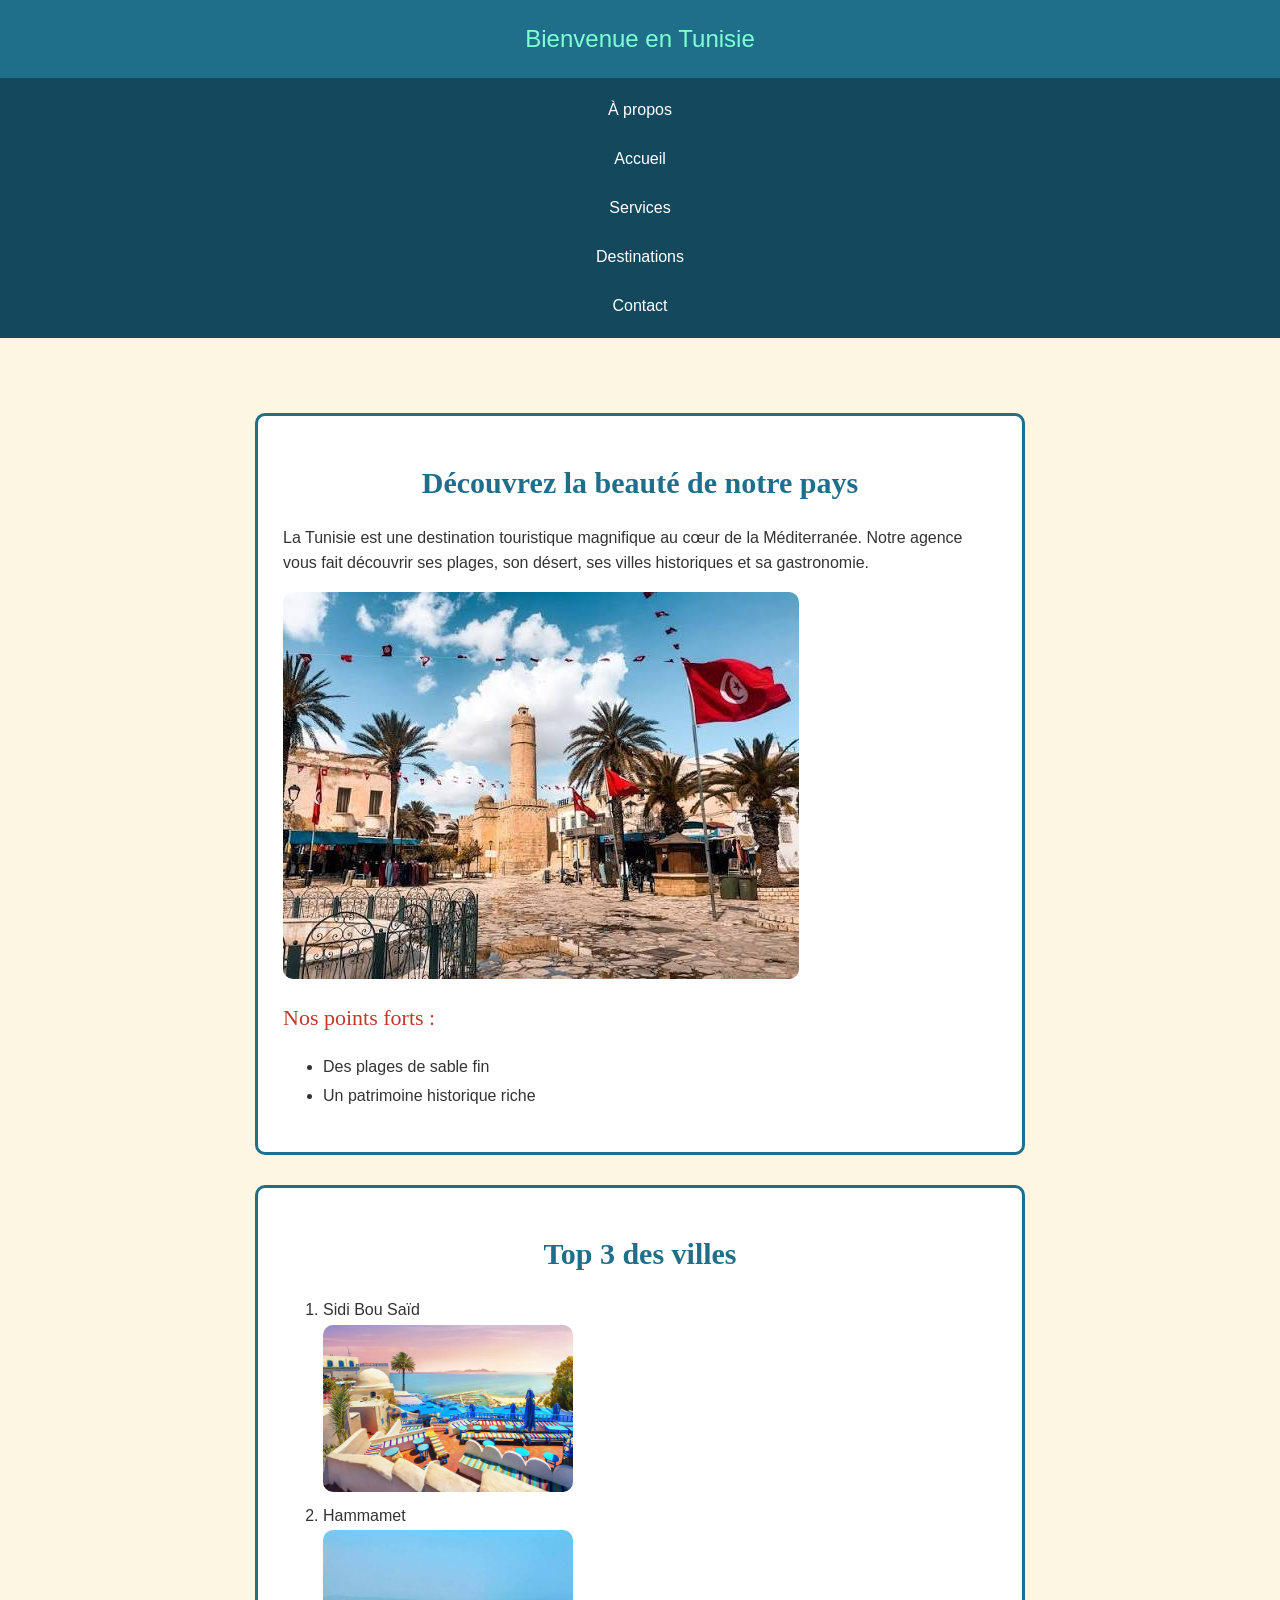
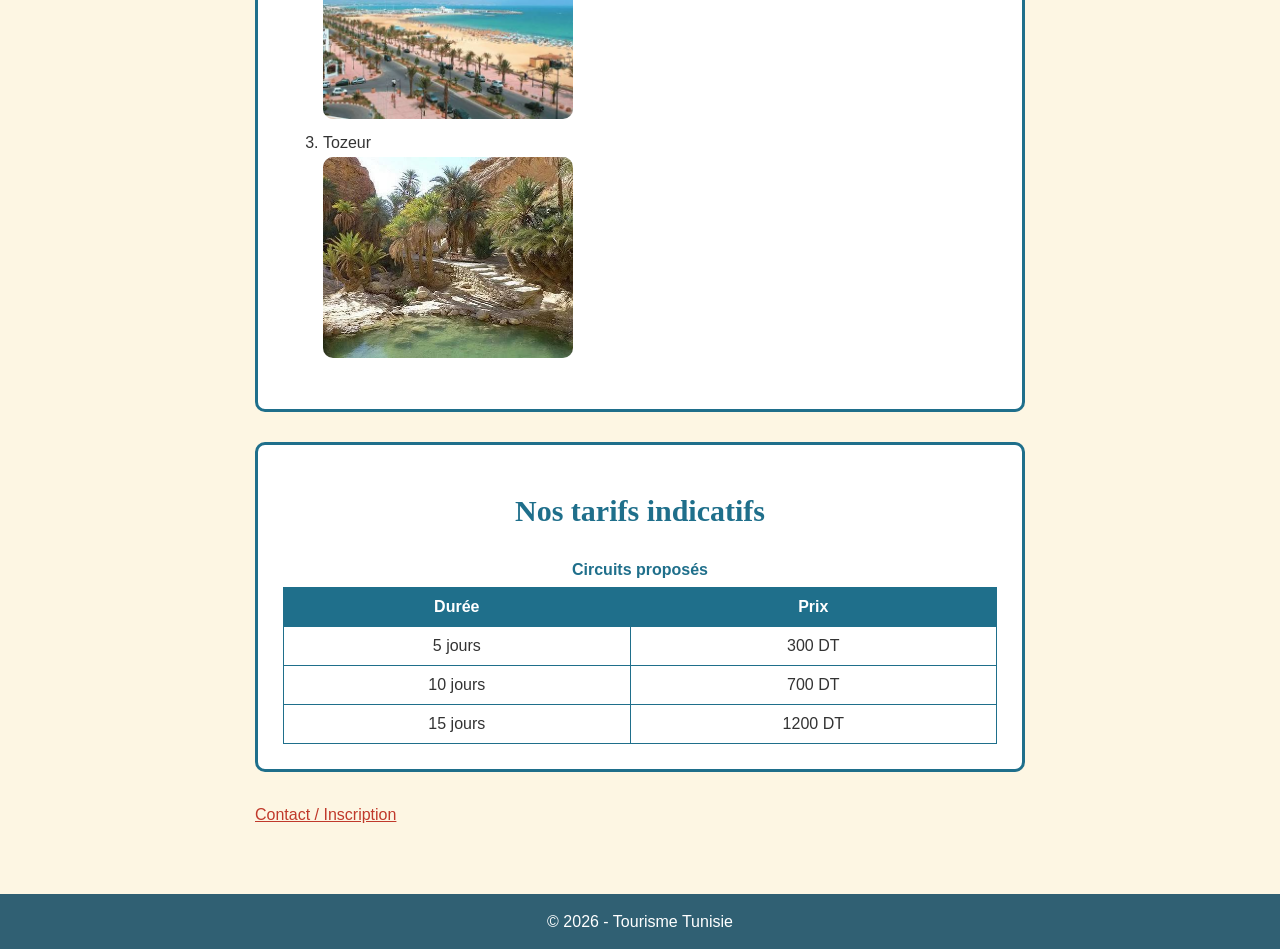
<file: index.html>
<!DOCTYPE html>
<html lang="fr">
<head>
    <meta charset="UTF-8">
    <meta name="viewport" content="width=device-width, initial-scale=1.0">
    <title>Accueil - Tourisme Tunisie</title>
    <link rel="stylesheet" href="style.css">
</head>
<body>
    <header class="entete">
        <h1>Bienvenue en Tunisie</h1>
    </header>

    <nav class="navigation">
        <a href="apropos.html">À propos</a>
        <a href="index.html">Accueil</a>
        <a href="services.html">Services</a>
        <a href="produits.html">Destinations</a>
        <a href="contact.html">Contact</a>
    </nav>

    <main>
        <section>
            <h2>Découvrez la beauté de notre pays</h2>
            <p>La Tunisie est une destination touristique magnifique au cœur de la Méditerranée.
               Notre agence vous fait découvrir ses plages, son désert, ses villes historiques et sa gastronomie.</p>
            <img src="ima1.jpg" alt="Paysage touristique en Tunisie">

            <h3>Nos points forts :</h3>
            <ul>
                <li>Des plages de sable fin</li>
                <li>Un patrimoine historique riche</li>
            </ul>
        </section>

        <section>
            <h2>Top 3 des villes</h2>
            <ol>
                <li>Sidi Bou Saïd <br><img src="ima2.jpg" alt="Village blanc et bleu de Sidi Bou Saïd" width="250"></li>
                <li>Hammamet <br><img src="ima3.jpg" alt="Plage de Hammamet" width="250"></li>
                <li>Tozeur <br><img src="ima4.jpg" alt="Oasis de Tozeur" width="250"></li>
            </ol>
        </section>

        <section>
            <h2>Nos tarifs indicatifs</h2>
            <table>
                <caption>Circuits proposés</caption>
                <tr><th>Durée</th><th>Prix</th></tr>
                <tr><td>5 jours</td><td>300 DT</td></tr>
                <tr><td>10 jours</td><td>700 DT</td></tr>
                <tr><td>15 jours</td><td>1200 DT</td></tr>
            </table>
        </section>

        <aside>
            <p><a href="contact.html">Contact / Inscription</a></p>
        </aside>
    </main>

    <footer class="pied">
        <p>&copy; 2026 - Tourisme Tunisie</p>
    </footer>
</body>
</html>
</file>
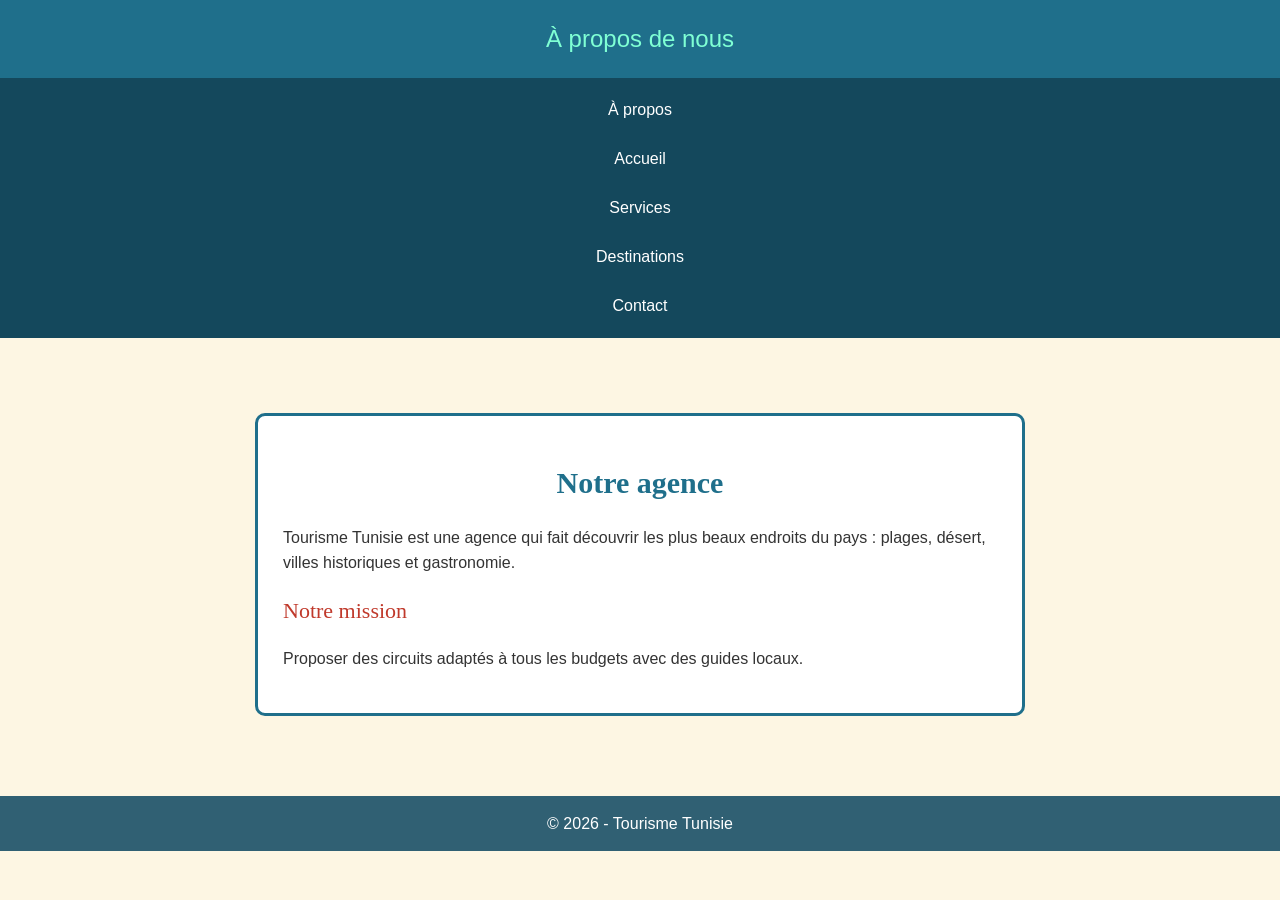
<file: apropos.html>
<!DOCTYPE html>
<html lang="fr">
<head>
    <meta charset="UTF-8">
    <meta name="viewport" content="width=device-width, initial-scale=1.0">
    <title>À propos - Tourisme Tunisie</title>
    <link rel="stylesheet" href="style.css">
</head>
<body>
    <header class="entete">
        <h1>À propos de nous</h1>
    </header>

    <nav class="navigation">
        <a href="apropos.html">À propos</a>
        <a href="index.html">Accueil</a>
      
        <a href="services.html">Services</a>
        <a href="produits.html">Destinations</a>
        <a href="contact.html">Contact</a>
    </nav>

    <main>
        <section>
            <h2>Notre agence</h2>
            <p>Tourisme Tunisie est une agence qui fait découvrir les plus beaux endroits du pays :
               plages, désert, villes historiques et gastronomie.</p>
            <h3>Notre mission</h3>
            <p>Proposer des circuits adaptés à tous les budgets avec des guides locaux.</p>
        </section>
    </main>

    <footer class="pied">
        <p>&copy; 2026 - Tourisme Tunisie</p>
    </footer>
</body>
</html>
</file>
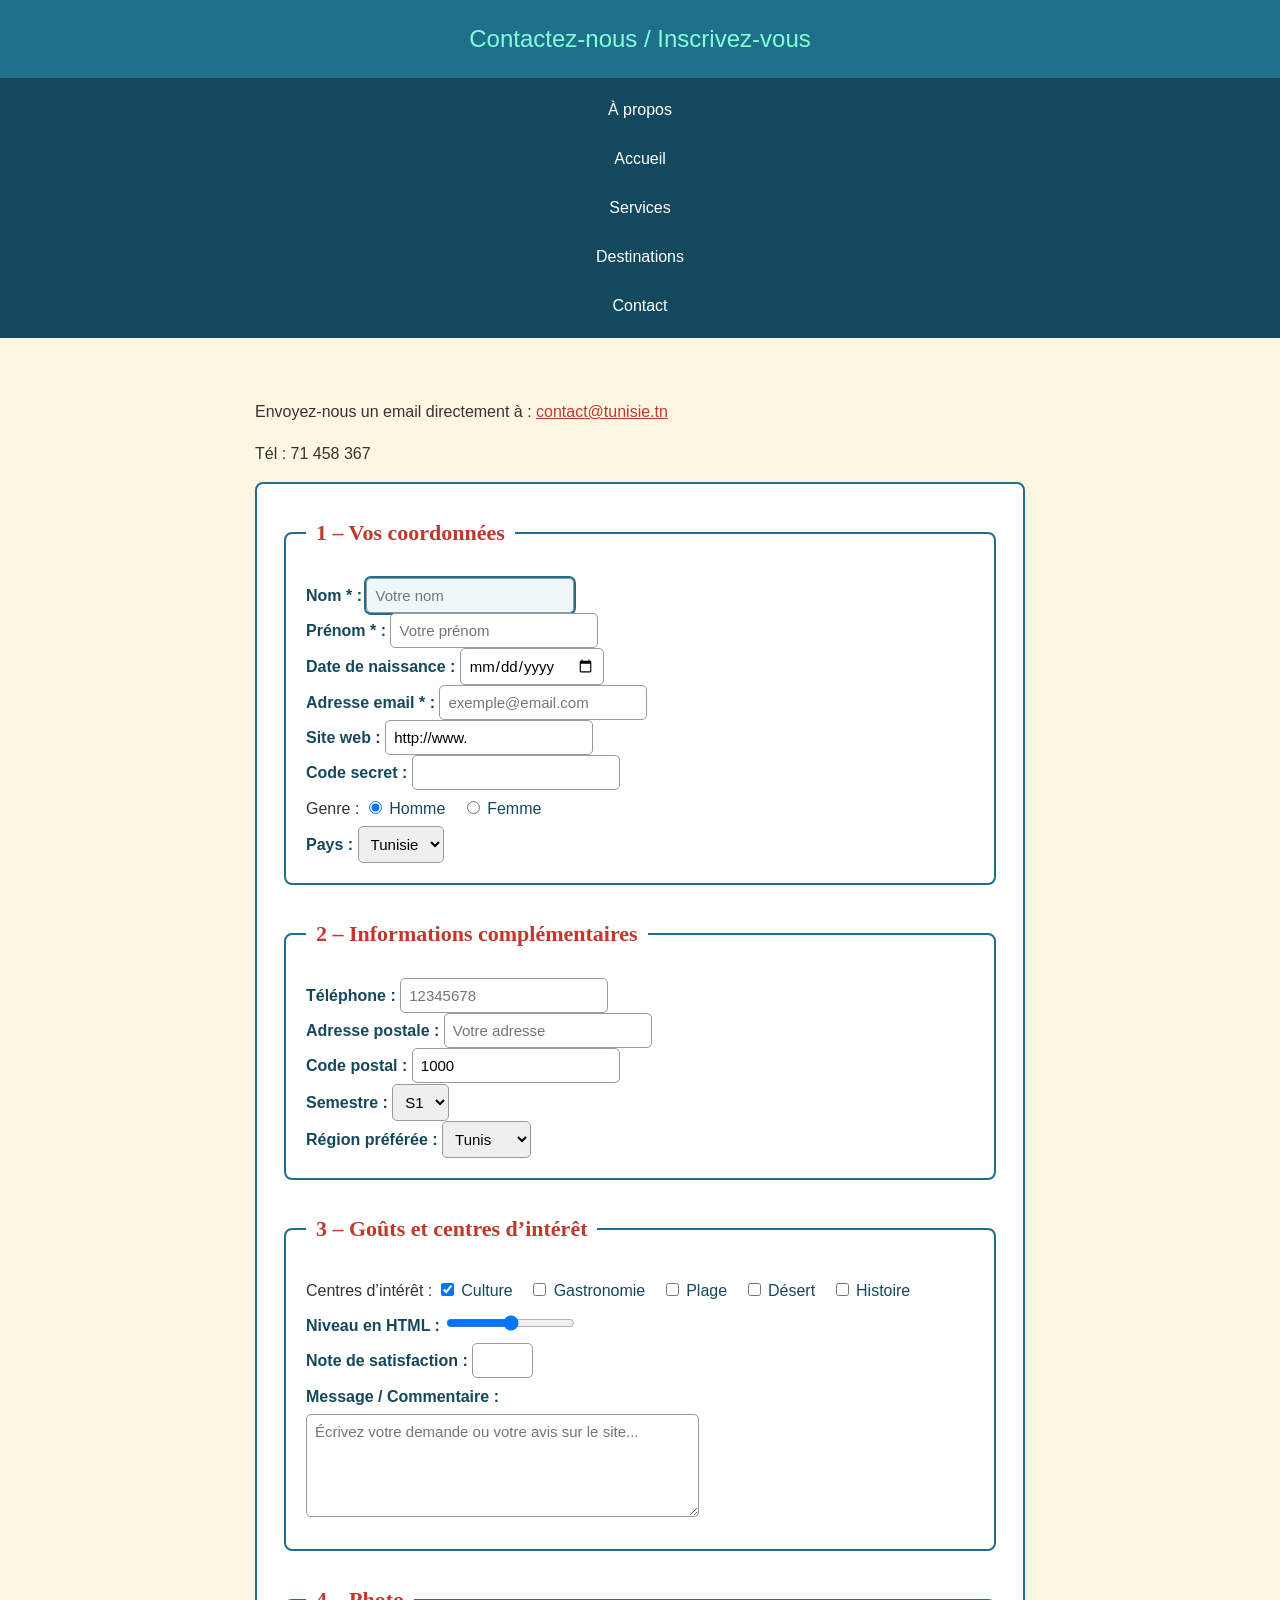
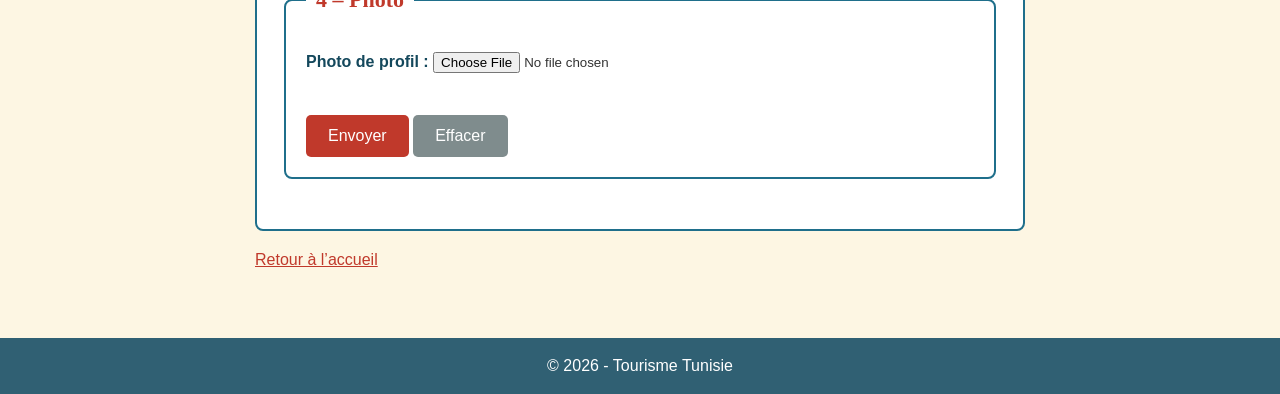
<file: contact.html>
<!DOCTYPE html>
<html lang="fr">
<head>
    <meta charset="UTF-8">
    <meta name="viewport" content="width=device-width, initial-scale=1.0">
    <title>Contact / Inscription - Tourisme Tunisie</title>
    <link rel="stylesheet" href="style.css">
</head>
<body>
    <header class="entete">
        <h1>Contactez-nous / Inscrivez-vous</h1>
    </header>

    <nav class="navigation">
         <a href="apropos.html">À propos</a>
        <a href="index.html">Accueil</a>
        <a href="services.html">Services</a>
        <a href="produits.html">Destinations</a>
        <a href="contact.html">Contact</a>
    </nav>

    <main>
        <p>Envoyez-nous un email directement à : <a href="mailto:contact@tunisie.tn">contact@tunisie.tn</a></p>
        <p>Tél : 71 458 367</p>

        <form action="#" method="post" enctype="multipart/form-data">

            <fieldset>
                <legend>1 – Vos coordonnées</legend>

                <label for="nom">Nom * :</label>
                <input type="text" id="nom" name="nom" required autofocus maxlength="50" placeholder="Votre nom"><br>

                <label for="prenom">Prénom * :</label>
                <input type="text" id="prenom" name="prenom" required maxlength="50" placeholder="Votre prénom"><br>

                <label for="naissance">Date de naissance :</label>
                <input type="date" id="naissance" name="naissance"><br>

                <label for="email">Adresse email * :</label>
                <input type="email" id="email" name="email" required placeholder="exemple@email.com"><br>

                <label for="site">Site web :</label>
                <input type="url" id="site" name="site" value="http://www." placeholder="https://monsite.com"><br>

                <label for="mdp">Code secret :</label>
                <input type="password" id="mdp" name="mdp" minlength="6" maxlength="20"><br>

                <span>Genre :</span>
                <input type="radio" id="homme" name="genre" value="homme" checked>
                <label for="homme">Homme</label>
                <input type="radio" id="femme" name="genre" value="femme">
                <label for="femme">Femme</label><br>

                <label for="pays">Pays :</label>
                <select id="pays" name="pays">
                    <option value="tunisie">Tunisie</option>
                    <option value="france">France</option>
                    <option value="algerie">Algérie</option>
                    <option value="maroc">Maroc</option>
                    <option value="autre">Autre</option>
                </select>
            </fieldset>

            <fieldset>
                <legend>2 – Informations complémentaires</legend>

                <label for="tel">Téléphone :</label>
                <input type="tel" id="tel" name="tel" pattern="[0-9]{8}" placeholder="12345678"><br>

                <label for="adresse">Adresse postale :</label>
                <input type="text" id="adresse" name="adresse" placeholder="Votre adresse"><br>

                <label for="cp">Code postal :</label>
                <input type="text" id="cp" name="cp" value="1000" maxlength="4"><br>

                <label for="semestre">Semestre :</label>
                <select id="semestre" name="semestre">
                    <option value="s1">S1</option>
                    <option value="s2">S2</option>
                    <option value="s3">S3</option>
                    <option value="s4">S4</option>
                </select><br>

                <label for="region">Région préférée :</label>
                <select id="region" name="region">
                    <option value="tunis">Tunis</option>
                    <option value="sousse">Sousse</option>
                    <option value="sfax">Sfax</option>
                    <option value="djerba">Djerba</option>
                    <option value="tozeur">Tozeur</option>
                </select>
            </fieldset>

            <fieldset>
                <legend>3 – Goûts et centres d’intérêt</legend>

                <span>Centres d’intérêt :</span>
                <input type="checkbox" id="culture" name="interet" value="culture" checked>
                <label for="culture">Culture</label>
                <input type="checkbox" id="gastronomie" name="interet" value="gastronomie">
                <label for="gastronomie">Gastronomie</label>
                <input type="checkbox" id="plage" name="interet" value="plage">
                <label for="plage">Plage</label>
                <input type="checkbox" id="desert" name="interet" value="desert">
                <label for="desert">Désert</label>
                <input type="checkbox" id="histoire" name="interet" value="histoire">
                <label for="histoire">Histoire</label><br>

                <label for="niveau">Niveau en HTML :</label>
                <input type="range" id="niveau" name="niveau" min="0" max="100" step="10"><br>

                <label for="note">Note de satisfaction :</label>
                <input type="number" id="note" name="note" min="1" max="10" step="1"><br>

                <label for="message">Message / Commentaire :</label><br>
                <textarea id="message" name="message" rows="5" cols="40" placeholder="Écrivez votre demande ou votre avis sur le site..."></textarea>
            </fieldset>

            <fieldset>
                <legend>4 – Photo</legend>

                <label for="photo">Photo de profil :</label>
                <input type="file" id="photo" name="photo" accept="image/*"><br><br>

                <input type="submit" value="Envoyer">
                <input type="reset" value="Effacer">
            </fieldset>
        </form>

        <p><a href="index.html">Retour à l’accueil</a></p>
    </main>

    <footer class="pied">
        <p>&copy; 2026 - Tourisme Tunisie</p>
    </footer>
</body>
</html>
</file>
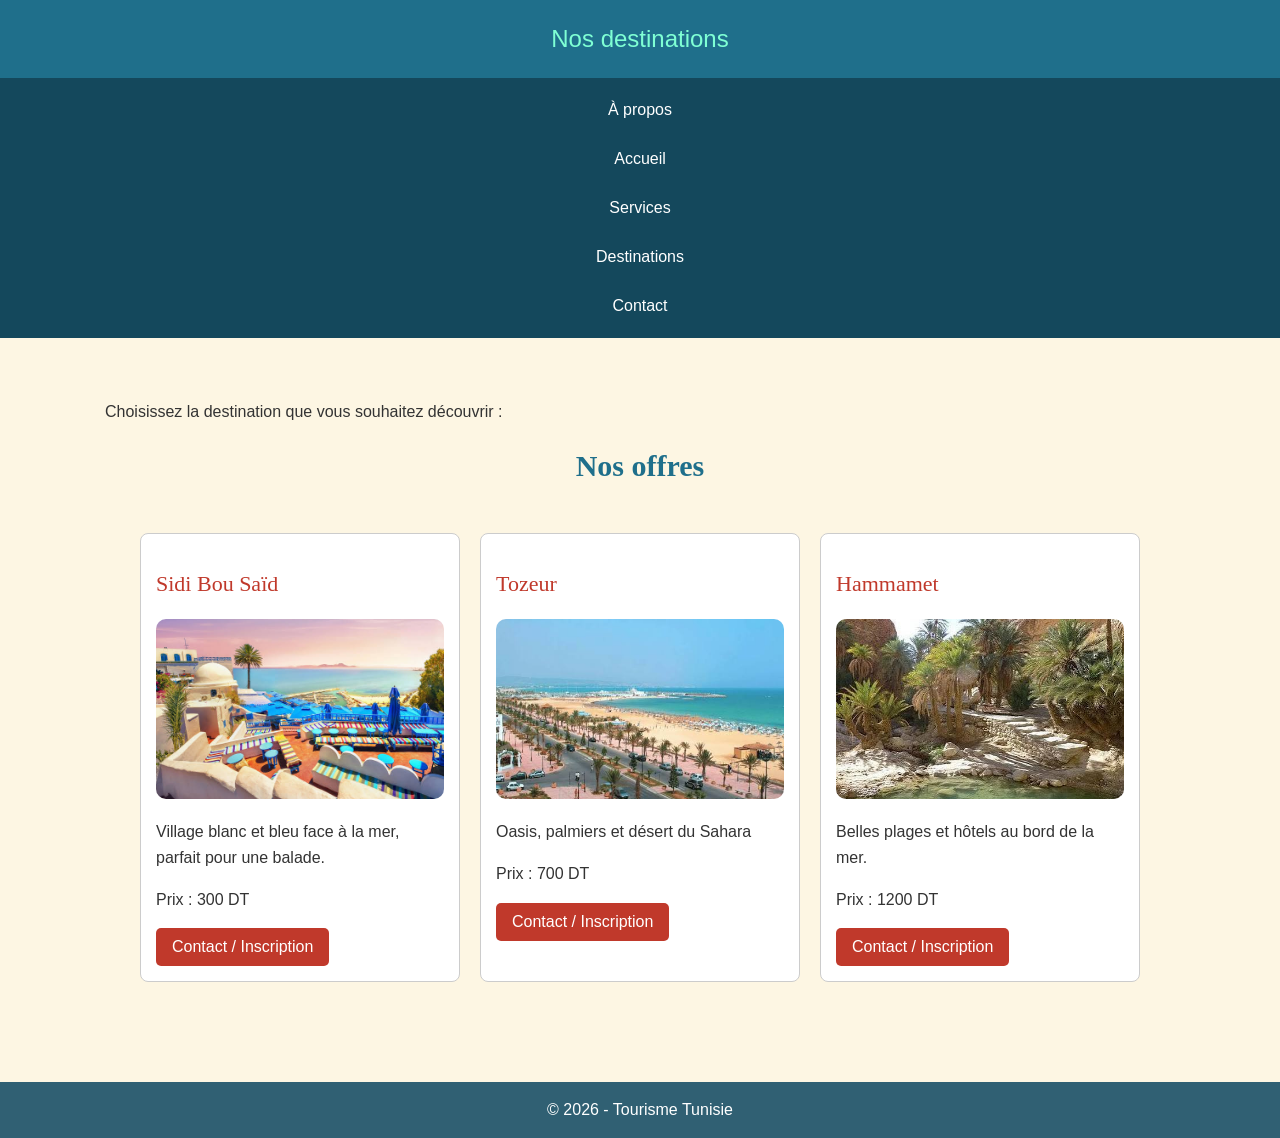
<file: produits.html>
<!DOCTYPE html>
<html lang="fr">
<head>
    <meta charset="UTF-8">
    <meta name="viewport" content="width=device-width, initial-scale=1.0">
    <title>Destinations - Tourisme Tunisie</title>
    <link rel="stylesheet" href="style.css">
</head>
<body>
    <header class="entete">
        <h1>Nos destinations</h1>
    </header>

    <nav class="navigation">

        <a href="apropos.html">À propos</a>
        <a href="index.html">Accueil</a>
        <a href="services.html">Services</a>
        <a href="produits.html">Destinations</a>
        <a href="contact.html">Contact</a>
    </nav>

    <main class="large">
        <p>Choisissez la destination que vous souhaitez découvrir :</p>

        <h2 class="titre-section">Nos offres</h2>
        <section class="liste-produits">
            <article class="produit carte-produit">
                <h3>Sidi Bou Saïd</h3>
                <img src="ima2.jpg" alt="Village blanc et bleu de Sidi Bou Saïd">
                <p>Village blanc et bleu face à la mer, parfait pour une balade.</p>
                <p>Prix : 300 DT</p>
                <a class="bouton" href="contact.html">Contact / Inscription</a>
            </article>

            <article class="produit carte-produit">
                <h3>Tozeur</h3>
                <img src="ima3.jpg" alt="Oasis et palmiers de Tozeur">
                <p>Oasis, palmiers et désert du Sahara
                    
                </p>

                <p>Prix : 700 DT</p>
                <a class="bouton" href="contact.html">Contact / Inscription</a>
            </article>

            <article class="produit carte-produit">
                <h3>Hammamet</h3>
                <img src="ima4.jpg" alt="Plage de Hammamet">
                <p>Belles plages et hôtels au bord de la mer.</p>
                <p>Prix : 1200 DT</p>
                <a class="bouton" href="contact.html">Contact / Inscription</a>
            </article>
        </section>
    </main>

    <footer class="pied">
        <p>&copy; 2026 - Tourisme Tunisie</p>
    </footer>
</body>
</html>
<!DOCTYPE html>
<html lang="en">
<head>
    <meta charset="UTF-8">
    <meta name="viewport" content="width=device-width, initial-scale=1.0">
    <title>Document</title>
</head>
<body>
    
</body>
</html>
<div class="container"></div>
</file>
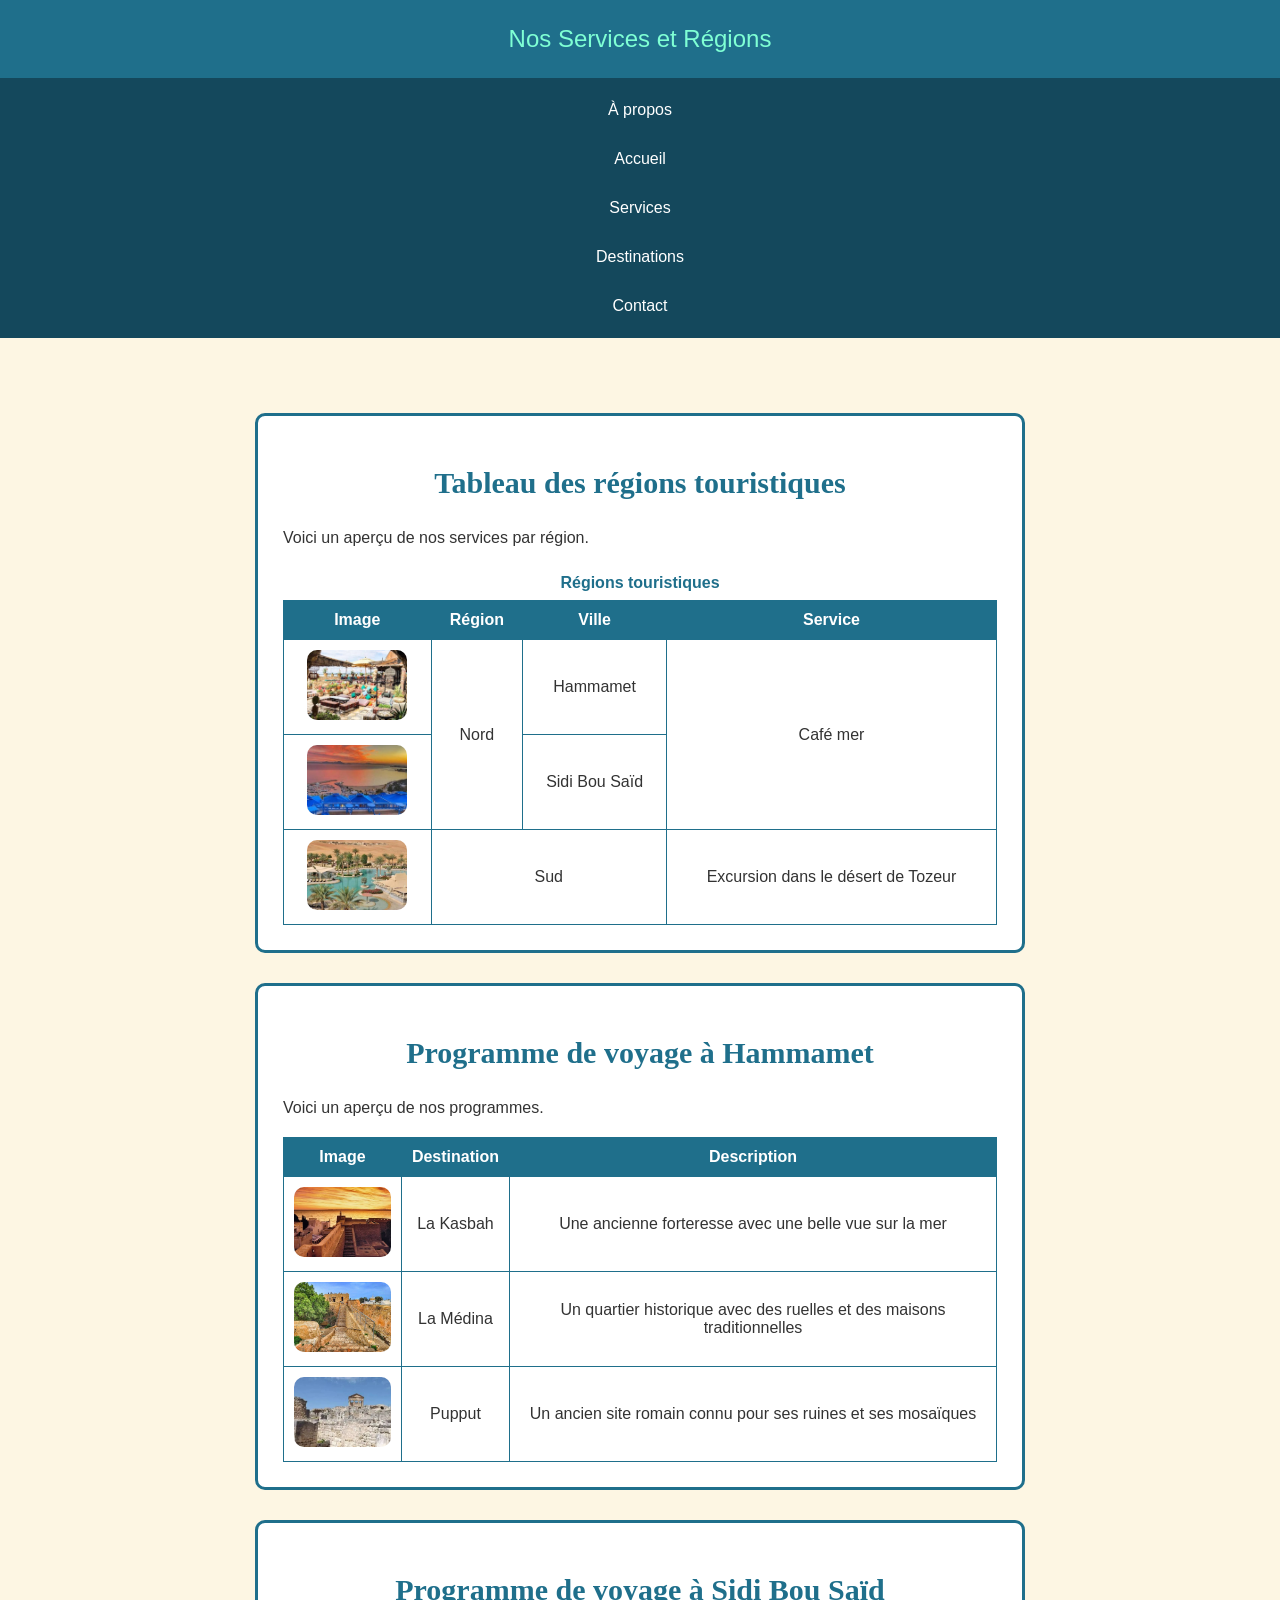
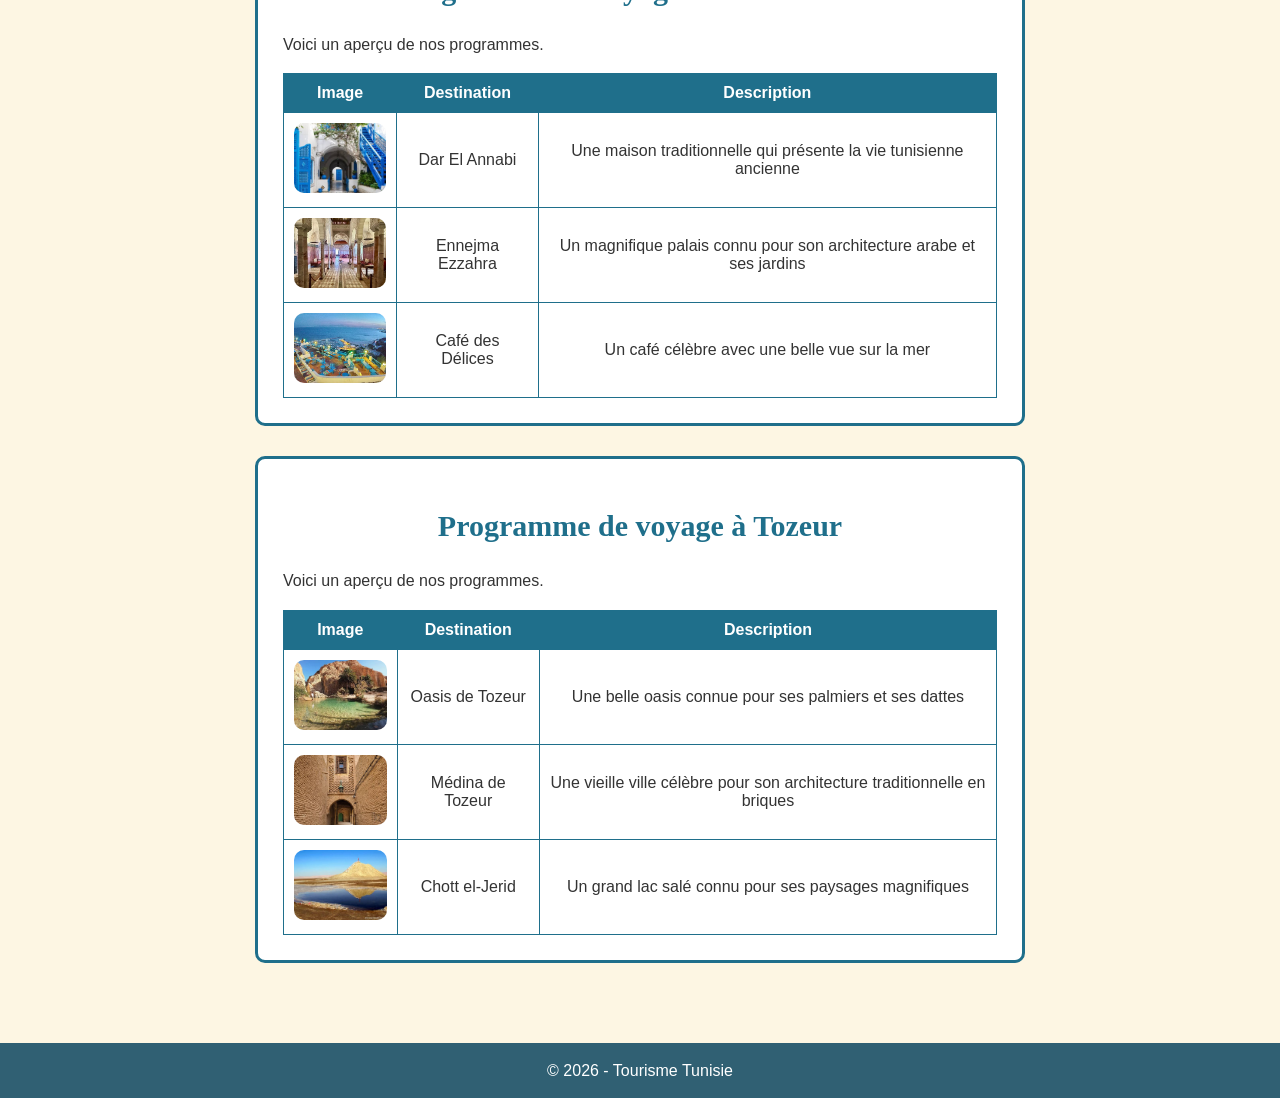
<file: services.html>
<!DOCTYPE html>
<html lang="fr">
<head>
    <meta charset="UTF-8">
    <meta name="viewport" content="width=device-width, initial-scale=1.0">
    <title>Services - Tourisme Tunisie</title>
    <link rel="stylesheet" href="style.css">
</head>
<body>
    <header class="entete">
        <h1>Nos Services et Régions</h1>
    </header>

    <nav class="navigation">
        <a href="apropos.html">À propos</a>
        <a href="index.html">Accueil</a>
        <a href="services.html">Services</a>
        <a href="produits.html">Destinations</a>
        <a href="contact.html">Contact</a>
    </nav>

    <main>
        <section>
            <h2>Tableau des régions touristiques</h2>
            <p>Voici un aperçu de nos services par région.</p>
            <table>
                <caption>Régions touristiques</caption>
                <thead>
                    <tr>
                        <th>Image</th>
                        <th>Région</th>
                        <th>Ville</th>
                        <th>Service</th>
                    </tr>
                </thead>
                <tbody>
                    <tr>
                        <td><img src="ima5.jpg" alt="Hammamet"></td>
                        <td rowspan="2">Nord</td>
                        <td>Hammamet</td>
                        <td rowspan="2">Café mer</td>
                    </tr>
                    <tr>
                        <td><img src="ima6.jpg" alt="Sidi Bou Saïd"></td>
                        <td>Sidi Bou Saïd</td>
                    </tr>
                    <tr>
                        <td><img src="ima7.jpg" alt="Tozeur"></td>
                        <td colspan="2">Sud</td>
                        <td>Excursion dans le désert de Tozeur</td>
                    </tr>
                </tbody>
            </table>
        </section>

        <section>
            <h2>Programme de voyage à Hammamet</h2>
            <p>Voici un aperçu de nos programmes.</p>
            <table>
                <thead>
                    <tr><th>Image</th><th>Destination</th><th>Description</th></tr>
                </thead>
                <tbody>
                    <tr>
                        <td><img src="ima8.jpg" alt="La Kasbah de Hammamet"></td>
                        <td>La Kasbah</td>
                        <td>Une ancienne forteresse avec une belle vue sur la mer</td>
                    </tr>
                    <tr>
                        <td><img src="ima9.jpg" alt="La Médina de Hammamet"></td>
                        <td>La Médina</td>
                        <td>Un quartier historique avec des ruelles et des maisons traditionnelles</td>
                    </tr>
                    <tr>
                        <td><img src="ima10.jpg" alt="Site romain de Pupput"></td>
                        <td>Pupput</td>
                        <td>Un ancien site romain connu pour ses ruines et ses mosaïques</td>
                    </tr>
                </tbody>
            </table>
        </section>

        <section>
            <h2>Programme de voyage à Sidi Bou Saïd</h2>
            <p>Voici un aperçu de nos programmes.</p>
            <table>
                <thead>
                    <tr><th>Image</th><th>Destination</th><th>Description</th></tr>
                </thead>
                <tbody>
                    <tr>
                        <td><img src="ima11.jpg" alt="Dar El Annabi"></td>
                        <td>Dar El Annabi</td>
                        <td>Une maison traditionnelle qui présente la vie tunisienne ancienne</td>
                    </tr>
                    <tr>
                        <td><img src="ima12.jpg" alt="Palais Ennejma Ezzahra"></td>
                        <td>Ennejma Ezzahra</td>
                        <td>Un magnifique palais connu pour son architecture arabe et ses jardins</td>
                    </tr>
                    <tr>
                        <td><img src="ima13.jpg" alt="Café des Délices"></td>
                        <td>Café des Délices</td>
                        <td>Un café célèbre avec une belle vue sur la mer</td>
                    </tr>
                </tbody>
            </table>
        </section>

        <section>
            <h2>Programme de voyage à Tozeur</h2>
            <p>Voici un aperçu de nos programmes.</p>
            <table>
                <thead>
                    <tr><th>Image</th><th>Destination</th><th>Description</th></tr>
                </thead>
                <tbody>
                    <tr>
                        <td><img src="ima14.jpg" alt="Oasis de Tozeur"></td>
                        <td>Oasis de Tozeur</td>
                        <td>Une belle oasis connue pour ses palmiers et ses dattes</td>
                    </tr>
                    <tr>
                        <td><img src="imag15.jpg" alt="Médina de Tozeur"></td>
                        <td>Médina de Tozeur</td>
                        <td>Une vieille ville célèbre pour son architecture traditionnelle en briques</td>
                    </tr>
                    <tr>
                        <td><img src="ima16.jpg" alt="Chott el-Jerid"></td>
                        <td>Chott el-Jerid</td>
                        <td>Un grand lac salé connu pour ses paysages magnifiques</td>
                    </tr>
                </tbody>
            </table>
        </section>
    </main>

    <footer class="pied">
        <p>&copy; 2026 - Tourisme Tunisie</p>
    </footer>
</body>
</html>
</file>
<file: style.css>
* {
  box-sizing: border-box;
}


body {
  margin: 0;
  font-family: Verdana, sans-serif;
  color:  #333333;
  background-color: #fdf6e3;
}


.entete {
  background-color: #1f6f8b;
  padding: 25px;
  text-align: center;
}

h1 {
  color: white;
  font-size: 40px;
  text-align: center; 
  margin: 0;
}

h2 {
  font-family: Georgia, serif;
  font-size: 30px;
  font-weight: bold;
  color: #1f6f8b;
  text-align: center;
}

h3 {
  font-family: Georgia, serif;
  font-size: 22px;
  font-weight: normal;
  color: #c0392b;
}

p {
  font-size: 16px;
  line-height: 1.6;
}

ul, ol {
  line-height: 1.8;
}


.navigation {
  align-items: center;
  flex-direction: column;
  display: flex;
  flex-wrap: wrap;
  justify-content: center;
  gap: 15px;
  padding: 15px;
  background-color: #14485c;
}

.navigation a {
  color: white;
  text-decoration: none;
  padding: 8px 12px;
}

.navigation a:hover {
  background-color: #c0392b;
  border-radius: 5px;
}

main {
  max-width: 800px;
  margin: 30px auto;
  padding: 15px;
}

main.large {
  max-width: 1100px;
}

main a {
  color: #c0392b;
}


section {
  background-color: #ffffff;
  border: 3px solid #1f6f8b;
  padding: 25px;
  margin: 30px 0;
  border-radius: 10px;
}

img {
  max-width: 100%;
  height: auto;
  border-radius: 10px;
}


table {
  border-collapse: collapse;
  width: 100%;
  background-color: white;
}

caption {
  font-weight: bold;
  color: #1f6f8b;
  padding: 8px;
}

th, td {
  border: 1px solid #1f6f8b;
  padding: 10px;
  text-align: center;
}

th {
  background-color: #1f6f8b;
  color: white;
}

td img {
  width: 100px;
  height: 70px;
  object-fit: cover;
}


form {
  background-color: #ffffff;
  border: 2px solid #1f6f8b;
  border-radius: 8px;
  padding: 25px;
}

fieldset {
  border: 2px solid #1f6f8b;
  border-radius: 8px;
  padding: 20px;
  margin-bottom: 25px;
  line-height: 2.2;
}

legend {
  color: #c0392b;
  font-family: Georgia, serif;
  font-size: 22px;
  font-weight: bold;
  padding: 0 10px;
}

label {
  font-weight: bold;
  color: #14485c;
}

input[type="radio"] + label,
input[type="checkbox"] + label {
  font-weight: normal;
  margin-right: 12px;
}

input[type="text"],
input[type="email"],
input[type="url"],
input[type="password"],
input[type="tel"],
input[type="date"],
input[type="number"],
select,
textarea {
  padding: 8px;
  border: 1px solid #999999;
  border-radius: 5px;
  font-family: Verdana, sans-serif;
  font-size: 15px;
}

input:focus,
select:focus,
textarea:focus {
  outline: 2px solid #1f6f8b;
  background-color: #eef7fa;
}

textarea {
  max-width: 100%;
}

input[type="submit"],
input[type="reset"] {
  padding: 12px 22px;
  border: none;
  border-radius: 5px;
  color: white;
  font-size: 16px;
  cursor: pointer;
}

input[type="submit"] {
  background-color: #c0392b;
}

input[type="reset"] {
  background-color: #7f8c8d;
}

input[type="submit"]:hover,
input[type="reset"]:hover {
  opacity: 0.85;
}


.bouton {
  display: inline-block;
  background-color: #c0392b;
  color: white;
  padding: 10px 16px;
  text-decoration: none;
  border-radius: 5px;
}


.pied {
  background-color: #306073;
  color: white;
  text-align: center;
  padding: 15px;
  margin-top: 35px;
}

.pied p {
  margin: 0;
  color: white;
}

.produit{
  background-color: #ffffff;
  border: 1px solid #cccccc;
  border-radius: 8px;
  padding: 15px;
}

.produit h3 {
  color: #c0392b;
  font-size: 22px;
}


.titre-section {
  text-align: center;
}

.liste-produits {
  display: flex;
  flex-wrap: wrap;
  justify-content: center;
  align-items: stretch;
  gap: 20px;
  padding: 20px;
  background-color: transparent;
  border: none;
}

.carte-produit {
  flex: 1 1 250px;
  max-width: 320px;
  padding: 15px;
  background-color: white;
  border: 1px solid #cccccc;
  border-radius: 8px;
}

.carte-produit img {
  width: 100%;
  height: 180px;
  object-fit: cover;
}


@media (max-width: 600px) {
  .navigation {
    flex-directio: column;
    align-items: center;
  }

  .liste-produits {
    flex-direction: column;
    align-items: stretch;
  }

  .carte-produit {
    max-width: 100%;
  }
}
  h1 {
    color: aquamarine;
    font-weight: 400;
    font-size: 24px;
  }
</file>
